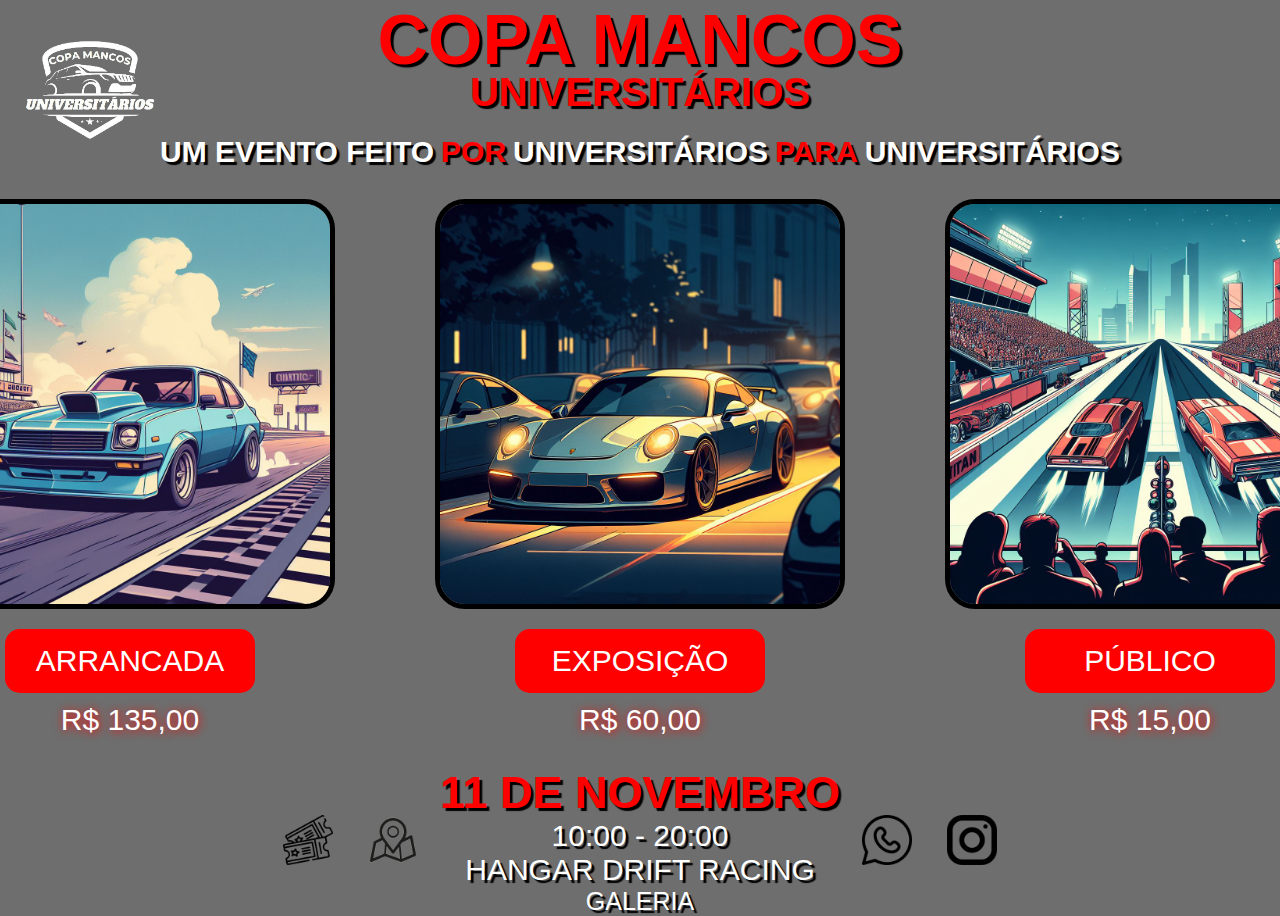
<file: index.html>
<!DOCTYPE html>
<html lang="pt-BR">
<head>
    <meta charset="UTF-8">
    <meta name="viewport" content="width=device-width, initial-scale=1.0">
    <link rel="stylesheet" href="styles/style.css">
    <link rel="shortcut icon" type="image/jpg" href="assets/logocmubkgblk.jpeg"/>
    <title>Copa Mancos</title>
</head>
<body>
    <div class="cabecalho">
        <a href="https://www.instagram.com/copa.mancos"><img title="Copa Mancos" src="assets/logocmu.png" alt="Copa Mancos Universitários"></a>
        <div class="textos">
            <h1><strong>COPA MANCOS</strong></h1>
            <h3><strong>UNIVERSITÁRIOS</strong></h3>
            <h4>UM EVENTO FEITO <strong>POR</strong>UNIVERSITÁRIOS <strong>PARA</strong> UNIVERSITÁRIOS</h4>
        </div>
    </div>
    <div class="apresentacao">
        <div class="arrancada">
            <img title="Arrancada R$135,00" src="assets/arrancada.jpg" alt="Arrancada">
            <p class="lote">Arrancada</p>
            <p class="valor">R$ 135,00</p>
        </div>
        <div class="exposicao">
            <img title="Exposição R$60,00" src="assets/exposicao.jpg" alt="Exposição">
            <p class="lote">Exposição</p>
            <p class="valor">R$ 60,00</p>
        </div>
        <div class="publico">
            <img title="Publico R$15,00" src="assets/publico.jpg" alt="Publico">
            <p class="lote">Público</p>
            <p class="valor">R$ 15,00</p>
        </div>
    </div>
    <div class="rodape">
        <div class="esquerda-infos">
            <a class="img-link" href="https://cheersapp.com.br/copa-mancos~7859"><img title="Ingressos" src="assets/ticket.png" alt="Ingressos"></a>
            <a class="img-link" href="https://maps.app.goo.gl/Tixuzza96Chu5TZN8"><img title="Localizacao" src="assets/localizacao.png" alt="maps"></a>
        </div>
        <div class="infos">
            <h2><strong>11 DE NOVEMBRO</strong></h2>
            <p>10:00 - 20:00</p>
            <p>HANGAR DRIFT RACING</p>
            <a href="galeria.html"><p class="acesso-galeria">Galeria</p></a>
        </div>
        <div class="direita-infos">

        </div>
        <div class="redes">
            <a class="img-link" href="https://chat.whatsapp.com/Hgm8TcjTktyKib10PnGgJs"><img title="Whatsapp" src="assets/whatsapp.png" alt="Whatsapp"></a>
            <a class="img-link" href="https://www.instagram.com/copa.mancos/"><img title="Instagram" src="assets/instagram.png" alt="Instagram"></a>
        </div>
    </div>
</body>
</html>
</file>
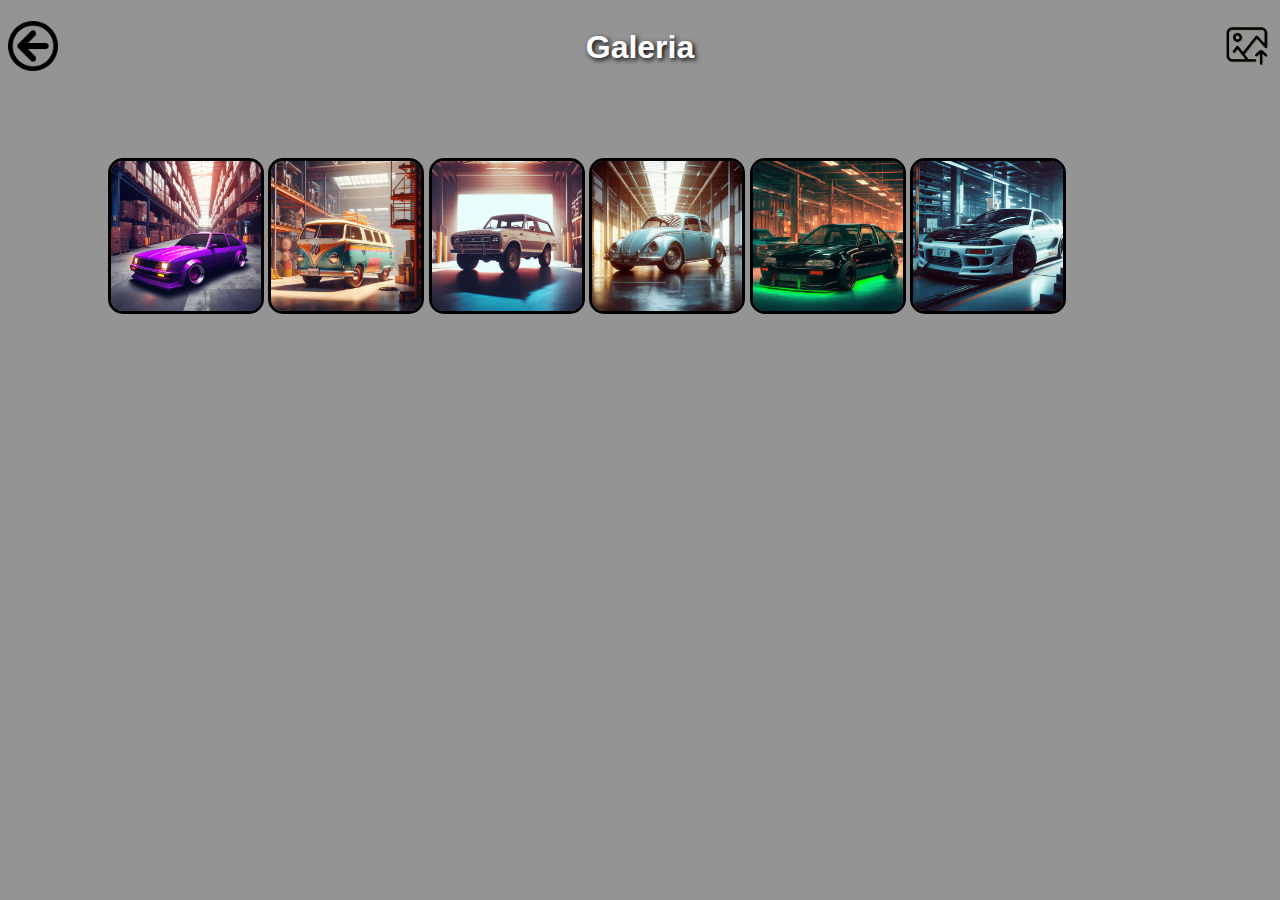
<file: galeria.html>
<!DOCTYPE html>
<html lang="pt-BR">
<head>
    <meta charset="UTF-8">
    <meta name="viewport" content="width=device-width, initial-scale=1.0">
    <link rel="stylesheet" href="styles/stylegaleria.css">
    <link rel="shortcut icon" type="image/jpg" href="assets/logocmubkgblk.jpeg"/>
    <script src="scripts/main.js"></script>
    <title>Galeria Copa Mancos</title>
</head>
<body>
    <div class="cabecalho">
        <a href="index.html"><img class="return-bt" src="assets/setavoltar.png" alt=""></a>
        <h1>Galeria</h1>
        <label for="imagemupl" tabindex="0">
            <img class="upload-bt" title="adicionar imagem" src="assets/upload.png" alt="upload" id="upload-bt">
        </label>
        <input type="file" name="imagem" id="imagemupl" accept="image/*">
    </div>
    <div class="galeria">
        <img src="assetsgaleria/_11cd21fc-bed3-48b2-99a9-7ff3a4830a72.jpg" alt="">
        <img src="assetsgaleria/_3722c8a9-9177-4bbc-9845-b0e10b4c310a.jpg" alt="">
        <img src="assetsgaleria/_9c8b6858-4d4b-4037-9b66-30899029a427.jpg" alt="">
        <img src="assetsgaleria/_222bc88d-e2f2-4c48-a0a4-bd321e982b21.jpg" alt="">
        <img src="assetsgaleria/_93e2d5fa-7718-42fb-9044-d70d8755bb09.jpg" alt="">
        <img src="assetsgaleria/_6806b254-5f38-4f41-b25b-922002607aab.jpg" alt="">
    </div>
</body>
</html>
</file>
<file: styles/style.css>
*{
    margin: 0;
    padding: 0;
    font-family:'Gill Sans', 'Gill Sans MT', Calibri, 'Trebuchet MS', sans-serif;
    text-decoration: none;
}

:root{
    --texto-destaque: #ff0000;
    --texto: #ffffff;
}

body{
    background-color:#6e6e6e;
}

strong{
    color: var(--texto-destaque);
    margin: 0 7px;
}

h1, h2, h3, h4, .infos p{
    display: flex;
    justify-content: center;
    text-shadow: 3px 3px 1px #000000;
    width: auto;
}

p, h4{
    color: var(--texto);
    font-size: 30px;
}

h1{
    font-size: 70px;
    height: 70px;
}

h2{
    font-size: 45px;
}

h3{
    font-size: 40px;
}

h4{
    margin-top: 20px;
}


.cabecalho img{
    width: 180px;
    position: absolute;
}

.textos{
    margin-bottom: 30px;
    width: auto;
}

.apresentacao{
    display: flex;
    flex-direction: row;
    justify-content: center;
}

.apresentacao img{
    width: 400px;
    margin: 0 50px;
}

.arrancada, .exposicao, .publico{
    display: flex;
    flex-direction: column;
    align-items: center;
}

.arrancada img, .exposicao img, .publico img{
    border: 5px solid #000000;
    border-radius: 30px;
}

.lote, .valor{
    display: flex;
    text-transform: uppercase;
    font-size: 30px;
    border-radius: 15px;
}

.lote{
    background-color: var(--texto-destaque);
    padding: 15px;
    margin-top: 20px;
    color: #ffffff;
    display: flex;
    justify-content: center;
    width: 220px;
}

.valor{
    color: #ffffff;
    text-shadow: 1px 1px 10px #ff0000;
    display: flex;
    justify-content: center;
    width: 160px;
    margin-top: 10px;
}

.infos{
    display: flex;
    flex-direction: column;
    align-items: center;
    text-transform: uppercase;
}

.rodape{
    display: flex;
    flex-direction: row;
    margin-top: 30px;
    align-items: center;
    justify-content: center;
}

.acesso-galeria{
    font-size: 25px;
}

.img-link img{
    width: 50px;
    margin: 15px;
}
</file>
<file: styles/stylegaleria.css>
*{
    font-family:'Gill Sans', 'Gill Sans MT', Calibri, 'Trebuchet MS', sans-serif;
}

body{
    background-color:#949494;
}

.cabecalho{
    display: flex;
    align-items: center;
    justify-content: space-between;
}

.return-bt{
    width: 50px;
    transition: 0.5s;
}

.return-bt:hover{
    transform: scale(1.1);
}

#imagemupl{
    display: none;
}

.upload-bt{
    width: 50px;
    align-items: center;
    cursor: pointer;
    transition: 0.5s;
}

.upload-bt:hover{
    transform: scale(1.1);
}

.upload-bt:active{
    transform: scale(1.2);
}

h1{
    color: #fff;
    text-shadow: 2px 2px 5px #000;
}

.galeria{
    padding: 70px 100px;
}

.galeria img{
    border: 3px solid #000;
    border-radius: 15px;
    width: 150px;
    transition: 0.2s;
}

.galeria img:hover{
    transition: 0.5s;
    transform: scale(2);
    cursor: pointer;
}
</file>
